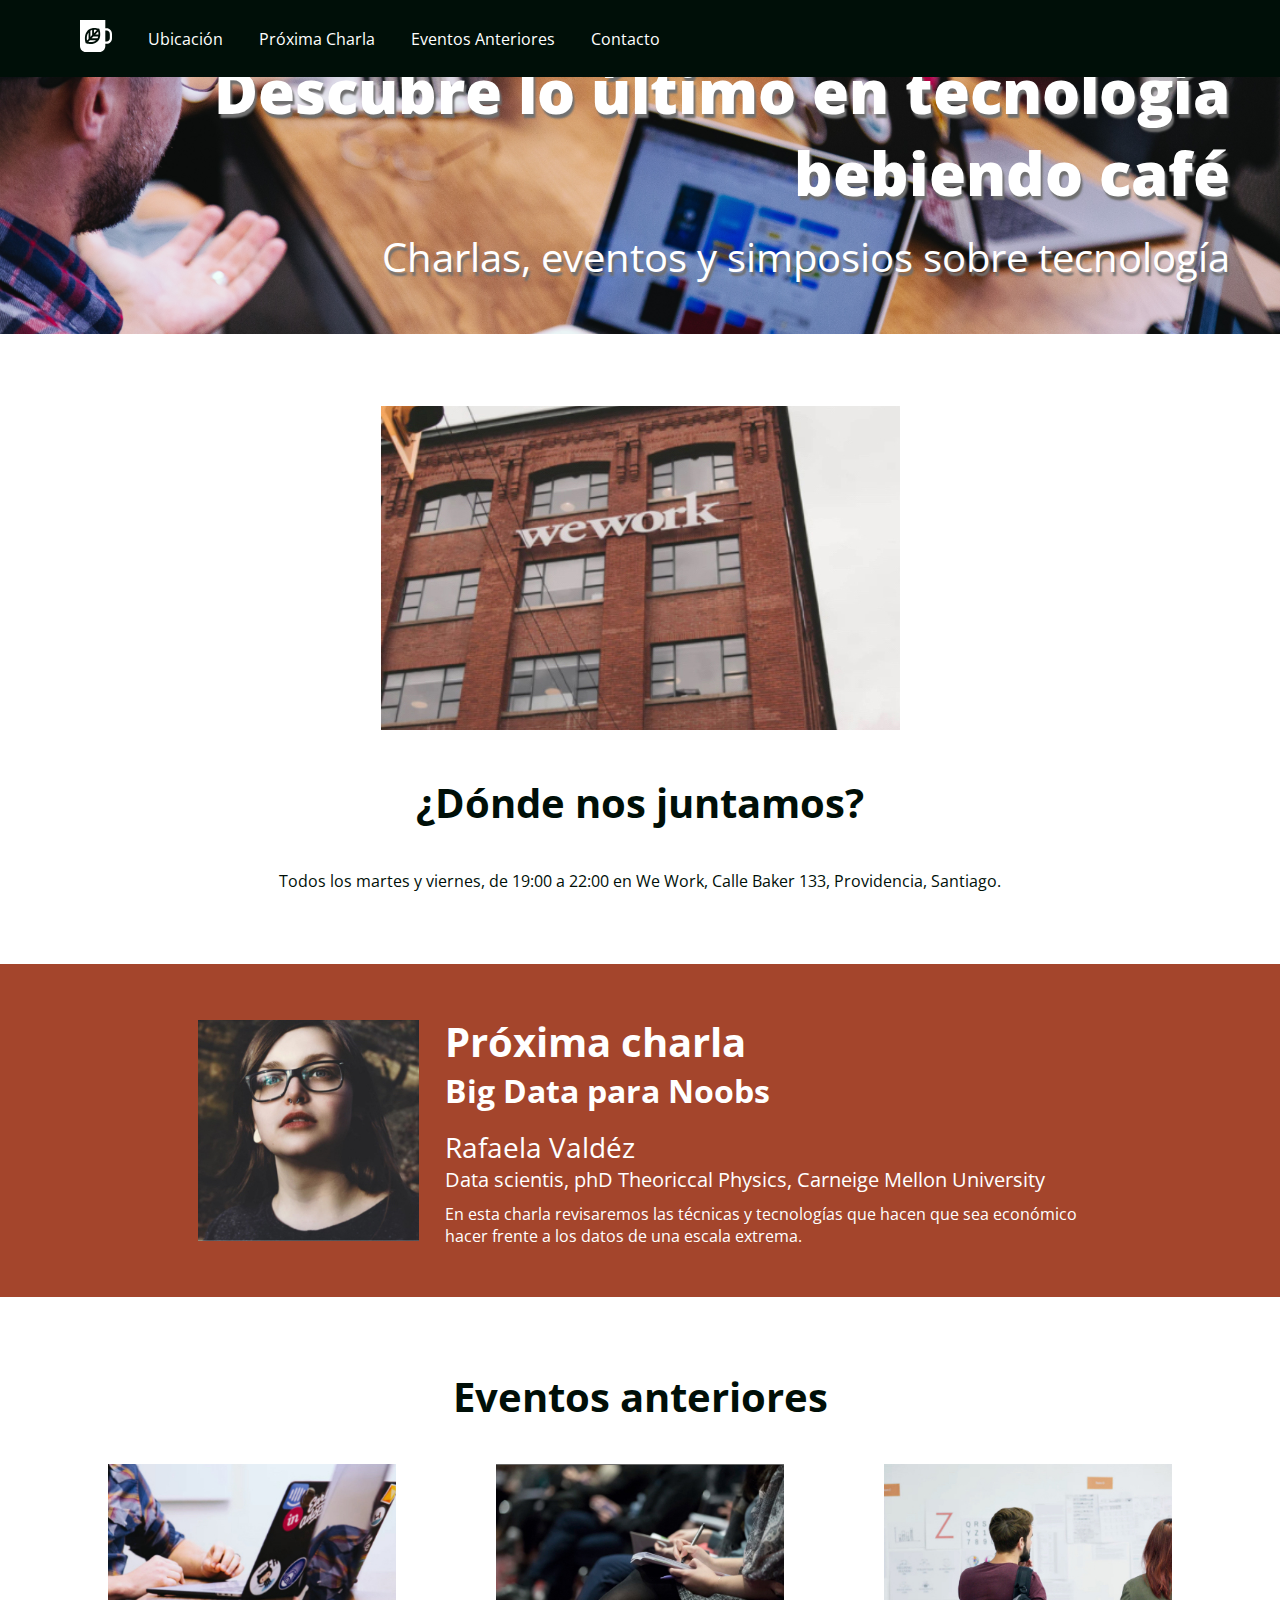
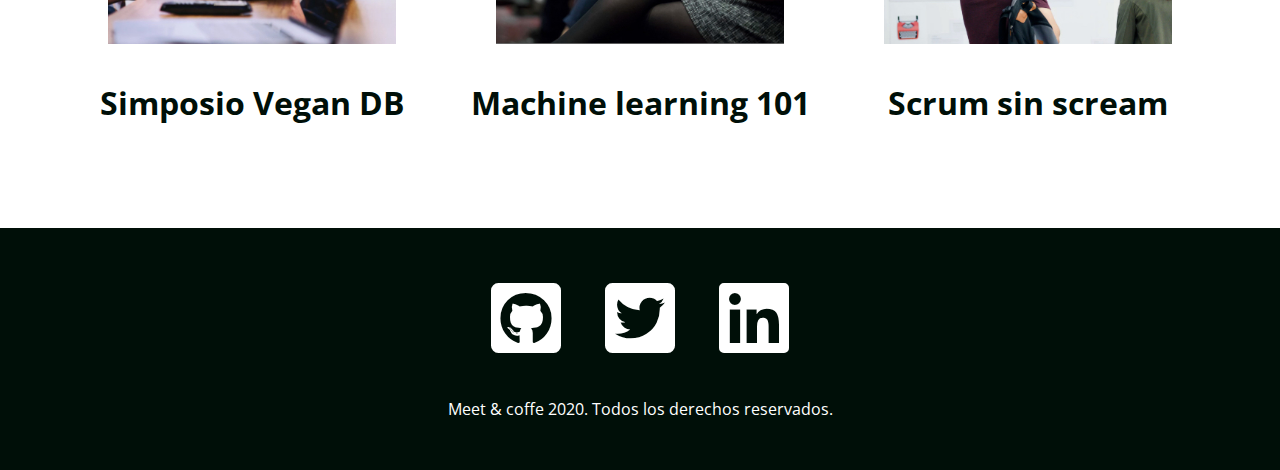
<file: index.html>
<!DOCTYPE html>
<html lang="es">

<head>
    <title>Meet & Coffee</title>
    <meta charset="UTF-8">
    <link rel="shortcut icon" type="image/png" href="assets/img/favicon.png">
    <meta name="author" content="Betsi Salas">
    <meta name="description" content="Comparte tus conocimientos tomando café">
    <meta name="keywords" content="charlas, eventos, simposios, tecnología, co-work">
    <meta name="viewport" content="width=device-width, initial-scale=1.0">
    <link href="https://fonts.googleapis.com/css?family=Open+Sans:400,700,800&display=swap" rel="stylesheet">
    <link rel="stylesheet" href="https://use.fontawesome.com/releases/v5.6.3/css/all.css" integrity="sha384-
    UHRtZLI+pbxtHCWp1t77Bi1L4ZtiqrqD80Kn4Z8NTSRyMA2Fd33n5dQ8lWUE00s/" crossorigin="anonymous">
    <link rel="stylesheet" href="assets/css/style.css">
</head>

<body>
    <!--Barra de navegación-->
    <nav class="oscuro">
        <ul>
            <li class="icono"><a href="#inicio"><svg xmlns="http://www.w3.org/2000/svg" viewBox="0 0 44 44">
                        <path
                            d="M11.8 26l-2.2 2.3c-.5-2.9-.7-7.5 2.2-11.2V26zm-.4 4.1c2.7.5 7.2.7 10.6-2.3h-8.5l-2.1 2.3zm5.3-16.2c-.8.2-1.7.5-2.4.9v8.5l2.4-2.6v-6.8zm2.5-.3v4.6l4-4.2c-1.1-.3-2.5-.5-4-.4zM16 25.2h8.1c.4-.8.7-1.7.9-2.6h-6.6L16 25.2zm28-6.1V25c0 4.3-3.3 7.8-7.4 7.8h-1.8v2.9c0 4.6-3.6 8.3-7.9 8.3h-19C3.6 44 0 40.3 0 35.7V0h34.8v11.4h1.8c4.1 0 7.4 3.5 7.4 7.7zm-16.2.9c.1-2.6-.4-5-.8-6.4-.2-.9-.4-1.4-.4-1.4s-.5-.2-1.4-.4c-1.4-.4-3.6-.9-6.1-.8-.8 0-1.7.1-2.5.3-.8.2-1.6.4-2.4.7-.9.4-1.7.8-2.5 1.5-.6.5-1.1 1-1.6 1.6-4.5 5.4-3.4 12.5-2.6 15.5.2.9.4 1.4.4 1.4s.5.2 1.4.4c2.8.8 9.6 2 14.7-2.7.6-.5 1.1-1.1 1.5-1.7.6-.8 1-1.7 1.4-2.6.3-.8.5-1.7.7-2.6.1-1.1.2-1.9.2-2.8zm13.2-.9c0-2.6-2-4.6-4.4-4.6h-1.8v15.1h1.8c2.4 0 4.4-2.1 4.4-4.6v-5.9zM21 20h4.4c0-1.6-.1-3-.4-4.2L21 20z" />
                        </svg></a></li>
            <li><a href="#ubicacion">Ubicación</a></li>
            <li><a href="#proxima-charla">Próxima Charla</a></li>
            <li><a href="#eventos">Eventos Anteriores</a></li>
            <li><a href="#contacto">Contacto</a></li>
        </ul>
    </nav>
    <!--Encabezado de la página-->
    <header id="inicio" class="hero-section">
        <h1>Descubre lo último en tecnología <br> bebiendo café</h1>
        <h2 class="subtitulo">Charlas, eventos y simposios sobre tecnología</h2>
    </header>

    <!--Sección Ubicación-->
    <section id="ubicacion">
        <img src="assets/img/we-work.jpg" alt="We work location">
        <h2>¿Dónde nos juntamos?</h2>
        <p>Todos los martes y viernes, de 19:00 a 22:00 en We Work, Calle Baker 133, Providencia, Santiago.
        </p>
    </section>

    <!--Sección próxima charla-->
    <section id="proxima-charla" class="sweet-brown">
        <div class="centrado">
            <img src="assets/img/speaker.jpg" alt="speaker" class="charla-speaker">

            <div class="charla-texto">
                <h2>Próxima charla</h2>
                <h3>Big Data para Noobs</h3>
                <h4>Rafaela Valdéz</h4>
                <h5>Data scientis, phD Theoriccal Physics, Carneige Mellon University</h5>
                <p>En esta charla revisaremos las técnicas y tecnologías que hacen que sea económico hacer frente
                    a los datos de una escala extrema.</p>
            </div>
        </div>
    </section>

    <!--Sección eventos anteriores-->
    <section id="eventos">
        <h2>Eventos anteriores</h2>
        <article class="evento">
            <img src="assets/img/simposio-vegan.jpg" alt="Events simposio vegan" class="evento_img">
            <h3><a href="evento01.html">Simposio Vegan DB</h3></a>
        </article>

        <article class="evento">
            <img src="assets/img/machine-learning.jpg" alt="machine-learning" class="evento_img">
            <h3><a href="evento02.html">Machine learning 101</h3></a>
        </article>

        <article class="evento">
            <img src="assets/img/scrum-sin-scream.jpg" alt="scrum-sin-scream" class="evento_img">
            <h3><a href="evento03.html">Scrum sin scream</h3></a>
        </article>
    </section>

    <!--Sección pie de página-->
    <footer id="contacto" class="oscuro">
        <a href="https://github.com" target="_blank"><i class="fab fa-github-square fa-5x"></i></a>
        <a href="https://twitter.com" target="_blank"><i class="fab fa-twitter-square fa-5x"></i></a>
        <a href="https://www.linkedin.com" target="_blank"><i class="fab fa-linkedin fa-5x"></i></a>
        <p>Meet & coffe 2020. Todos los derechos reservados.</p>
    </footer>
</body>
</html>
</file>
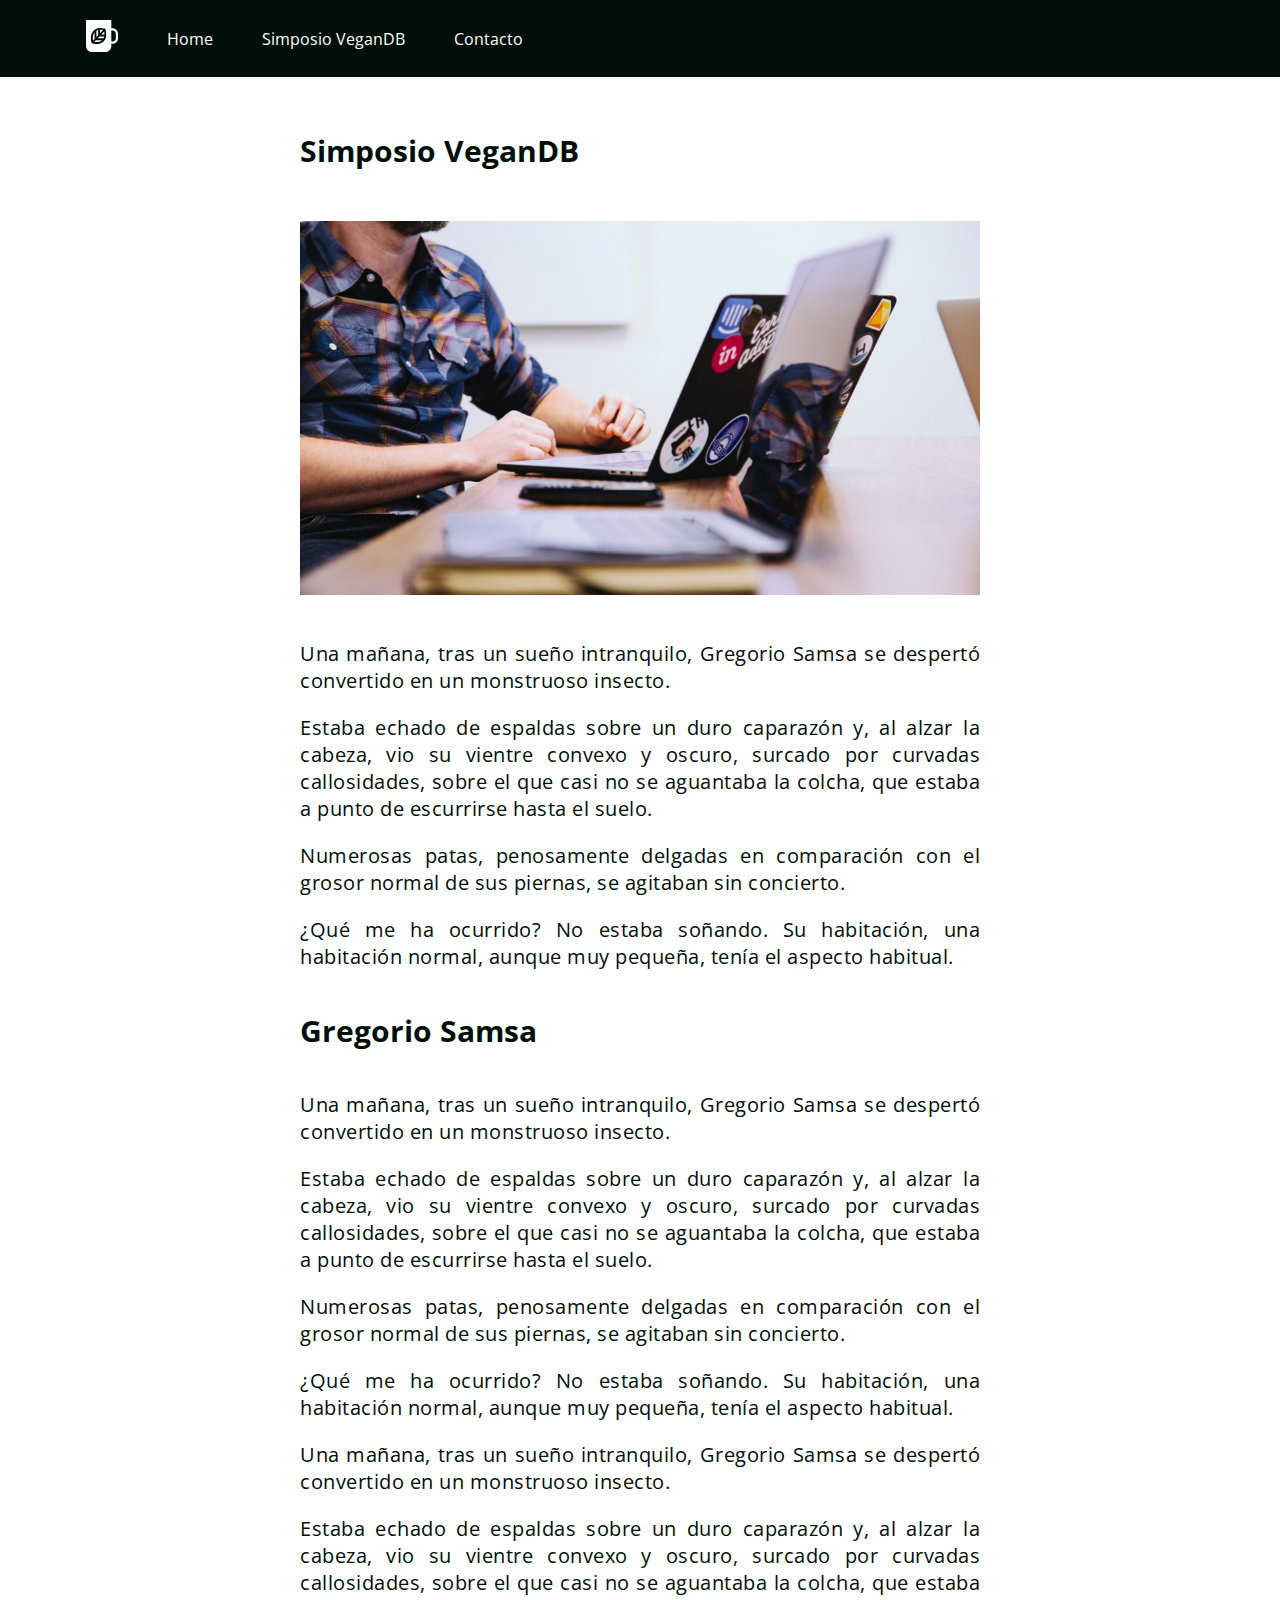
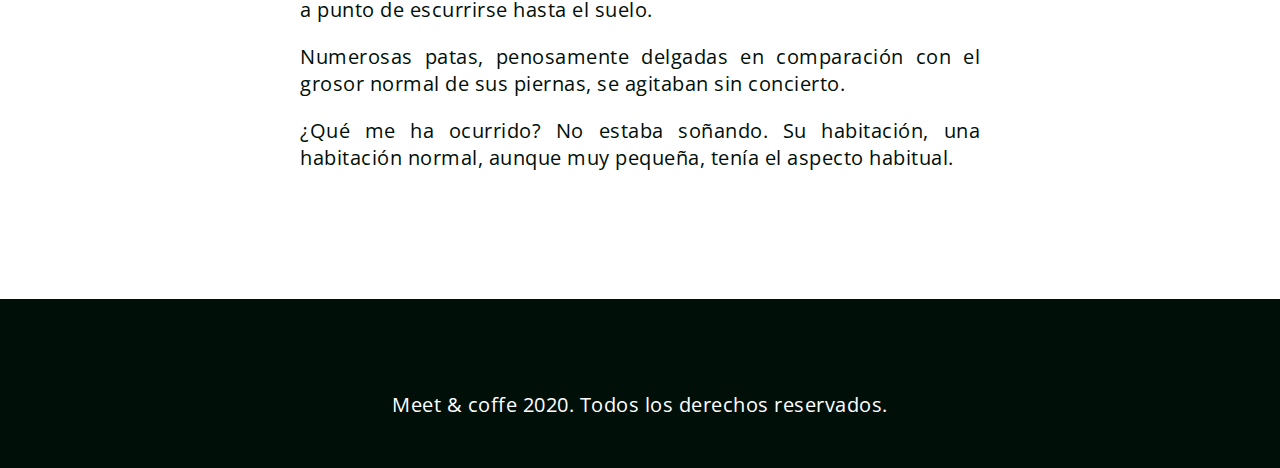
<file: evento01.html>
<!DOCTYPE html>
<html lang="es">

<head>
    <meta charset="UTF-8">
    <meta name="viewport" content="width=device-width, initial-scale=1.0">
    <title>Simposio VeganDB</title>
    <link rel="shortcut icon" type="image/png" href="favicon.png" />
    <meta name="author" content="Betsi Salas" />
    <link href="https://fonts.googleapis.com/css2?family=Open+Sans:wght@400;700;800&display=swap" rel="stylesheet">
    <link rel="stylesheet" href="https://use.fontawesome.com/releases/v5.13.0/css/all.css"
        integrity="sha384-Bfad6CLCknfcloXFOyFnlgtENryhrpZCe29RTifKEixXQZ38WheV+i/6YWSzkz3V" crossorigin="anonymous">
    <link rel="stylesheet" href="assets/css/styleevento01.css" />
</head>

<body>
    <nav class="oscuro">
        <ul>
            <li class="icono"><a href="index.html"><svg xmlns="http://www.w3.org/2000/svg" viewBox="0 0 44 44">
                        <path
                            d="M11.8 26l-2.2 2.3c-.5-2.9-.7-7.5 2.2-11.2V26zm-.4 4.1c2.7.5 7.2.7 10.6-2.3h-8.5l-2.1 2.3zm5.3-16.2c-.8.2-1.7.5-2.4.9v8.5l2.4-2.6v-6.8zm2.5-.3v4.6l4-4.2c-1.1-.3-2.5-.5-4-.4zM16 25.2h8.1c.4-.8.7-1.7.9-2.6h-6.6L16 25.2zm28-6.1V25c0 4.3-3.3 7.8-7.4 7.8h-1.8v2.9c0 4.6-3.6 8.3-7.9 8.3h-19C3.6 44 0 40.3 0 35.7V0h34.8v11.4h1.8c4.1 0 7.4 3.5 7.4 7.7zm-16.2.9c.1-2.6-.4-5-.8-6.4-.2-.9-.4-1.4-.4-1.4s-.5-.2-1.4-.4c-1.4-.4-3.6-.9-6.1-.8-.8 0-1.7.1-2.5.3-.8.2-1.6.4-2.4.7-.9.4-1.7.8-2.5 1.5-.6.5-1.1 1-1.6 1.6-4.5 5.4-3.4 12.5-2.6 15.5.2.9.4 1.4.4 1.4s.5.2 1.4.4c2.8.8 9.6 2 14.7-2.7.6-.5 1.1-1.1 1.5-1.7.6-.8 1-1.7 1.4-2.6.3-.8.5-1.7.7-2.6.1-1.1.2-1.9.2-2.8zm13.2-.9c0-2.6-2-4.6-4.4-4.6h-1.8v15.1h1.8c2.4 0 4.4-2.1 4.4-4.6v-5.9zM21 20h4.4c0-1.6-.1-3-.4-4.2L21 20z" />
                        </svg></a></li>
            <li><a href="index.html">Home</a></li>
            <li><a href="#vegan">Simposio VeganDB</a></li>
            <li><a href="#contacto">Contacto</a></li>
        </ul>
    </nav>
    <section id="vegan" class="content">
        <div class="texto-vegan">
            <div class="texto-principal">
                <h1>Simposio VeganDB</h1>
            </div>
            <img src="assets/img/post-1.jpg" alt="vegan" class="img-vegan" />
            <p>Una mañana, tras un sueño intranquilo, Gregorio Samsa se despertó convertido en un monstruoso insecto.
            </p>
            <p>Estaba echado de espaldas sobre un duro caparazón y, al alzar la cabeza, vio su vientre convexo y oscuro,
                surcado por curvadas callosidades, sobre el que casi no se aguantaba la colcha, que estaba a punto de
                escurrirse hasta el suelo.</p>
            <p>Numerosas patas, penosamente delgadas en comparación con el grosor normal de sus piernas, se agitaban sin
                concierto.</p>
            <p>¿Qué me ha ocurrido? No estaba soñando. Su habitación, una habitación normal, aunque muy pequeña, tenía
                el aspecto habitual. </p>
        </div>
        <div class="texto-gregorio">
            <div class="titulo-gregorio">
                <h1>Gregorio Samsa</h1>
            </div>
            <p>Una mañana, tras un sueño intranquilo, Gregorio Samsa se despertó convertido en un monstruoso insecto.
            </p>
            <p>Estaba echado de espaldas sobre un duro caparazón y, al alzar la cabeza, vio su vientre convexo y oscuro,
                surcado por curvadas callosidades, sobre el que casi no se aguantaba la colcha, que estaba a punto de
                escurrirse hasta el suelo.</p>
            <p>Numerosas patas, penosamente delgadas en comparación con el grosor normal de sus piernas, se agitaban sin
                concierto.</p>
            <p>¿Qué me ha ocurrido? No estaba soñando. Su habitación, una habitación normal, aunque muy pequeña, tenía
                el aspecto habitual.</p>
            <p>Una mañana, tras un sueño intranquilo, Gregorio Samsa se despertó convertido en un monstruoso insecto.
            </p>
            <p>Estaba echado de espaldas sobre un duro caparazón y, al alzar la cabeza, vio su vientre convexo y oscuro,
                surcado por curvadas callosidades, sobre el que casi no se aguantaba la colcha, que estaba a punto de
                escurrirse hasta el suelo.</p>
            <p>Numerosas patas, penosamente delgadas en comparación con el grosor normal de sus piernas, se agitaban sin
                concierto.</p>
            <p>¿Qué me ha ocurrido? No estaba soñando. Su habitación, una habitación normal, aunque muy pequeña, tenía
                el aspecto habitual.</p>
        </div>
    </section>
    <footer id="contacto" class="oscuro">
        <a href="https://github.com" target="_blank"><i class="fab fa-github-square fa-5x"></i></a>
        <a href="https://twitter.com" target="_blank"><i class="fab fa-twitter-square fa-5x"></i></a>
        <a href="https://www.linkedin.com" target="_blank"><i class="fab fa-linkedin fa-5x"></i></a>
        <p>Meet & coffe 2020. Todos los derechos reservados.</p>
    </footer>
</body>
</html>
</file>
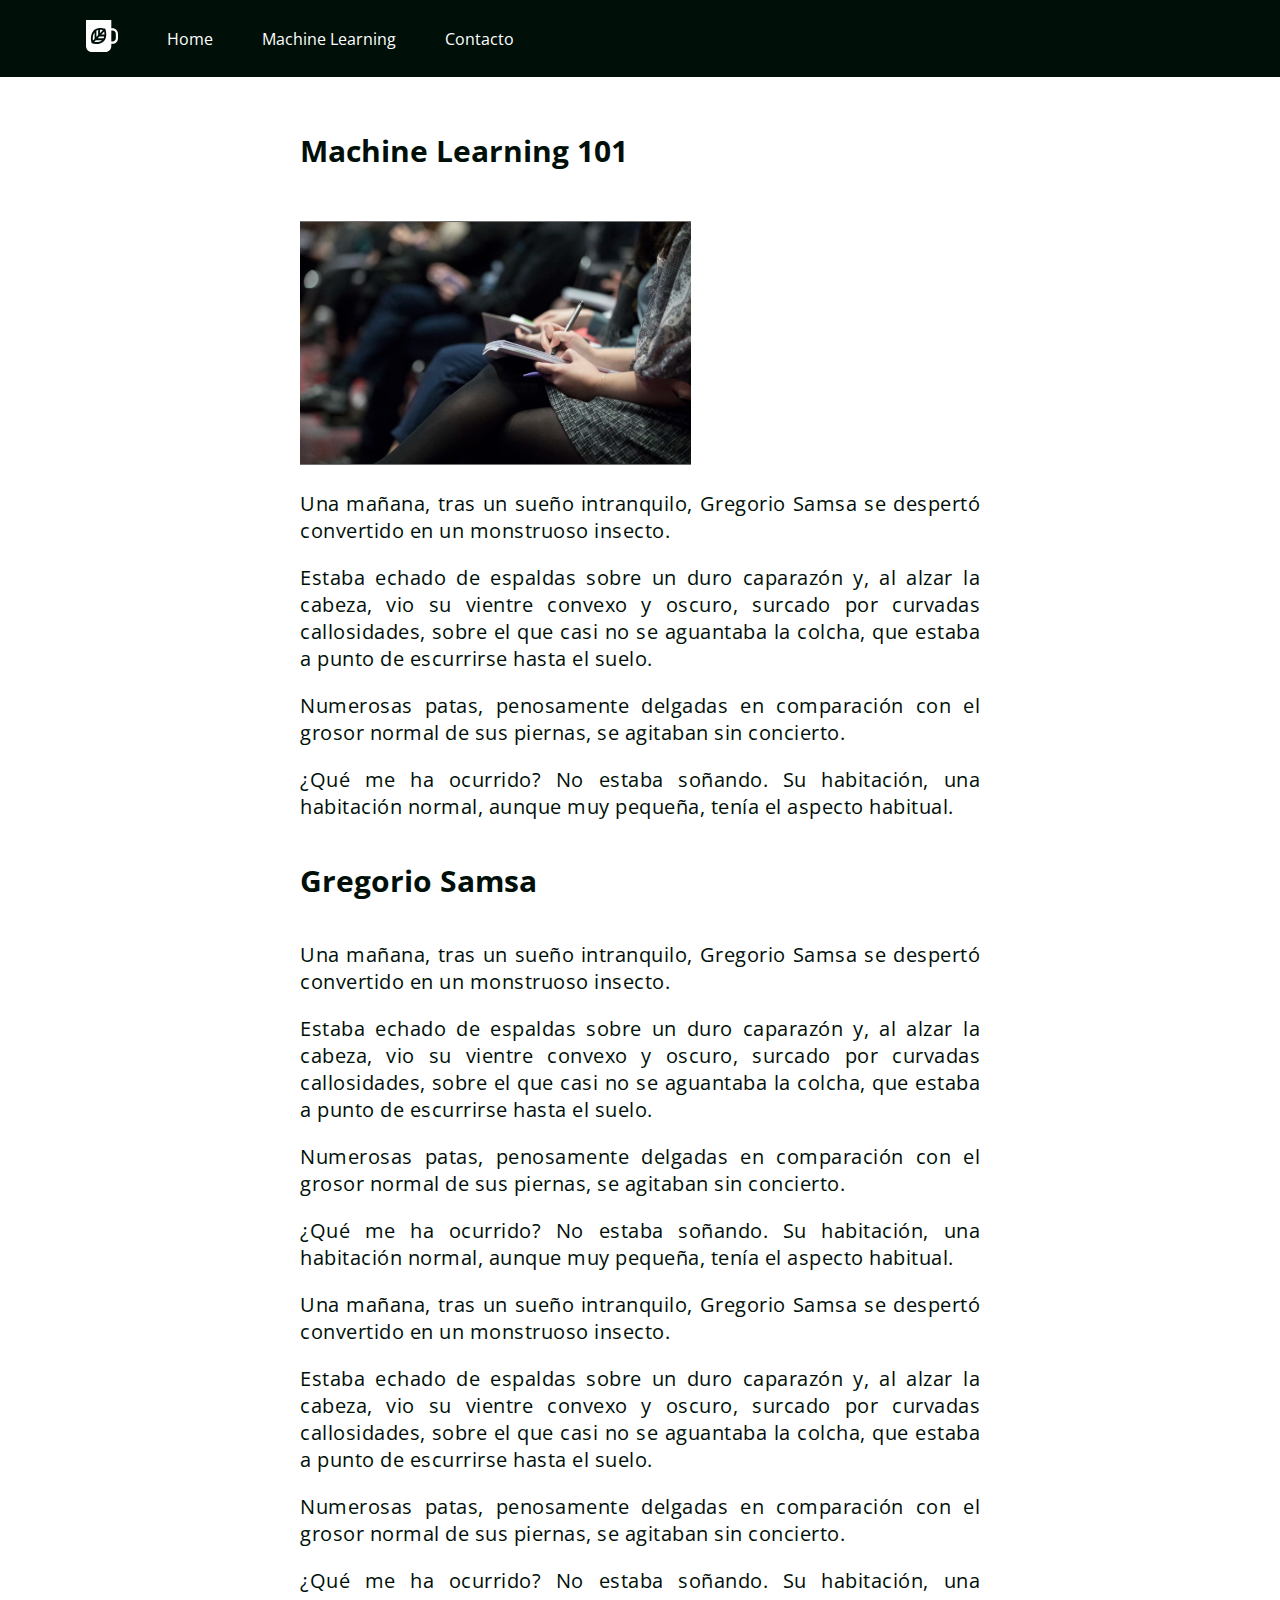
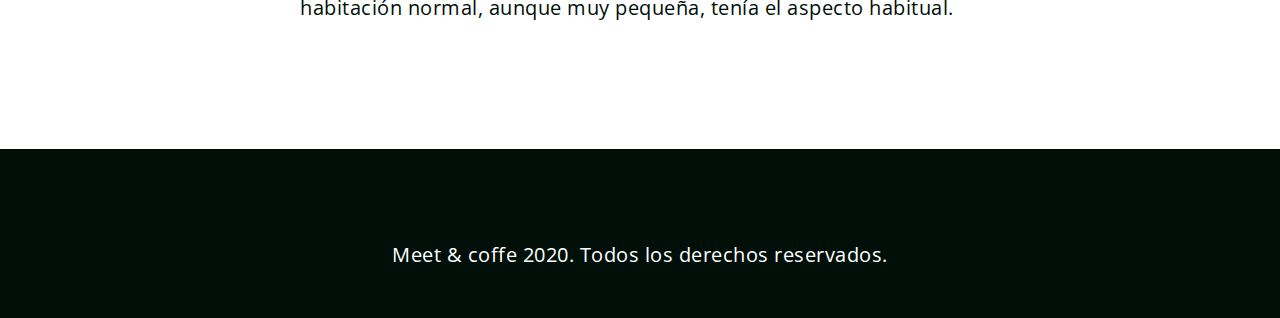
<file: evento02.html>
<!DOCTYPE html>
<html lang="es">

<head>
    <meta charset="UTF-8">
    <meta name="viewport" content="width=device-width, initial-scale=1.0">
    <title>Simposio VeganDB</title>
    <link rel="shortcut icon" type="image/png" href="favicon.png" />
    <meta name="author" content="Betsi Salas" />
    <link href="https://fonts.googleapis.com/css2?family=Open+Sans:wght@400;700;800&display=swap" rel="stylesheet">
    <link rel="stylesheet" href="https://use.fontawesome.com/releases/v5.13.0/css/all.css"
        integrity="sha384-Bfad6CLCknfcloXFOyFnlgtENryhrpZCe29RTifKEixXQZ38WheV+i/6YWSzkz3V" crossorigin="anonymous">
    <link rel="stylesheet" href="assets/css/styleevento01.css" />
</head>
<body>
    <nav class="oscuro">
        <ul>
            <li class="icono"><a href="index.html"><svg xmlns="http://www.w3.org/2000/svg" viewBox="0 0 44 44">
                        <path
                            d="M11.8 26l-2.2 2.3c-.5-2.9-.7-7.5 2.2-11.2V26zm-.4 4.1c2.7.5 7.2.7 10.6-2.3h-8.5l-2.1 2.3zm5.3-16.2c-.8.2-1.7.5-2.4.9v8.5l2.4-2.6v-6.8zm2.5-.3v4.6l4-4.2c-1.1-.3-2.5-.5-4-.4zM16 25.2h8.1c.4-.8.7-1.7.9-2.6h-6.6L16 25.2zm28-6.1V25c0 4.3-3.3 7.8-7.4 7.8h-1.8v2.9c0 4.6-3.6 8.3-7.9 8.3h-19C3.6 44 0 40.3 0 35.7V0h34.8v11.4h1.8c4.1 0 7.4 3.5 7.4 7.7zm-16.2.9c.1-2.6-.4-5-.8-6.4-.2-.9-.4-1.4-.4-1.4s-.5-.2-1.4-.4c-1.4-.4-3.6-.9-6.1-.8-.8 0-1.7.1-2.5.3-.8.2-1.6.4-2.4.7-.9.4-1.7.8-2.5 1.5-.6.5-1.1 1-1.6 1.6-4.5 5.4-3.4 12.5-2.6 15.5.2.9.4 1.4.4 1.4s.5.2 1.4.4c2.8.8 9.6 2 14.7-2.7.6-.5 1.1-1.1 1.5-1.7.6-.8 1-1.7 1.4-2.6.3-.8.5-1.7.7-2.6.1-1.1.2-1.9.2-2.8zm13.2-.9c0-2.6-2-4.6-4.4-4.6h-1.8v15.1h1.8c2.4 0 4.4-2.1 4.4-4.6v-5.9zM21 20h4.4c0-1.6-.1-3-.4-4.2L21 20z" />
                        </svg></a></li>
            <li><a href="index.html">Home</a></li>
            <li><a href="#machine-learning">Machine Learning</a></li>
            <li><a href="#contacto">Contacto</a></li>
        </ul>
    </nav>
</nav>
<section id="machine-learning" class="content">
  <div class="texto-machine">
    <div class="texto-principal">
    <h1>Machine Learning 101</h1>
    </div>
    <img src="assets/img/machine-learning.jpg" alt="machine" class="img-machine"/>          
    <p>Una mañana, tras un sueño intranquilo, Gregorio Samsa se despertó convertido en un monstruoso insecto.</p> 
    <p>Estaba echado de espaldas sobre un duro caparazón y, al alzar la cabeza, vio su vientre convexo y oscuro, surcado por curvadas callosidades, sobre el que casi no se aguantaba la colcha, que estaba a punto de escurrirse hasta el suelo.</p> 
    <p>Numerosas patas, penosamente delgadas en comparación con el grosor normal de sus piernas, se agitaban sin concierto.</p>
    <p>¿Qué me ha ocurrido? No estaba soñando. Su habitación, una habitación normal, aunque muy pequeña, tenía el aspecto habitual. </p>
  </div>          
  <div class="texto-gregorio">
    <div class="titulo-gregorio">
    <h1>Gregorio Samsa</h1>
  </div>
    <p>Una mañana, tras un sueño intranquilo, Gregorio Samsa se despertó convertido en un monstruoso insecto.</p>
    <p>Estaba echado de espaldas sobre un duro caparazón y, al alzar la cabeza, vio su vientre convexo y oscuro, surcado por curvadas callosidades, sobre el que casi no se aguantaba la colcha, que estaba a punto de escurrirse hasta el suelo.</p> 
    <p>Numerosas patas, penosamente delgadas en comparación con el grosor normal de sus piernas, se agitaban sin concierto.</p> 
    <p>¿Qué me ha ocurrido? No estaba soñando. Su habitación, una habitación normal, aunque muy pequeña, tenía el aspecto habitual.</p>
    <p>Una mañana, tras un sueño intranquilo, Gregorio Samsa se despertó convertido en un monstruoso insecto.</p> 
    <p>Estaba echado de espaldas sobre un duro caparazón y, al alzar la cabeza, vio su vientre convexo y oscuro, surcado por curvadas callosidades, sobre el que casi no se aguantaba la colcha, que estaba a punto de escurrirse hasta el suelo.</p>
    <p>Numerosas patas, penosamente delgadas en comparación con el grosor normal de sus piernas, se agitaban sin concierto.</p> 
    <p>¿Qué me ha ocurrido? No estaba soñando. Su habitación, una habitación normal, aunque muy pequeña, tenía el aspecto habitual.</p>       
  </div>
</section>
<footer id="contacto" class="oscuro">
    <a href="https://github.com" target="_blank"><i class="fab fa-github-square fa-5x"></i></a>
    <a href="https://twitter.com" target="_blank"><i class="fab fa-twitter-square fa-5x"></i></a>
    <a href="https://www.linkedin.com" target="_blank"><i class="fab fa-linkedin fa-5x"></i></a>
    <p>Meet & coffe 2020. Todos los derechos reservados.</p>
</footer>
</body>
</html>
</file>
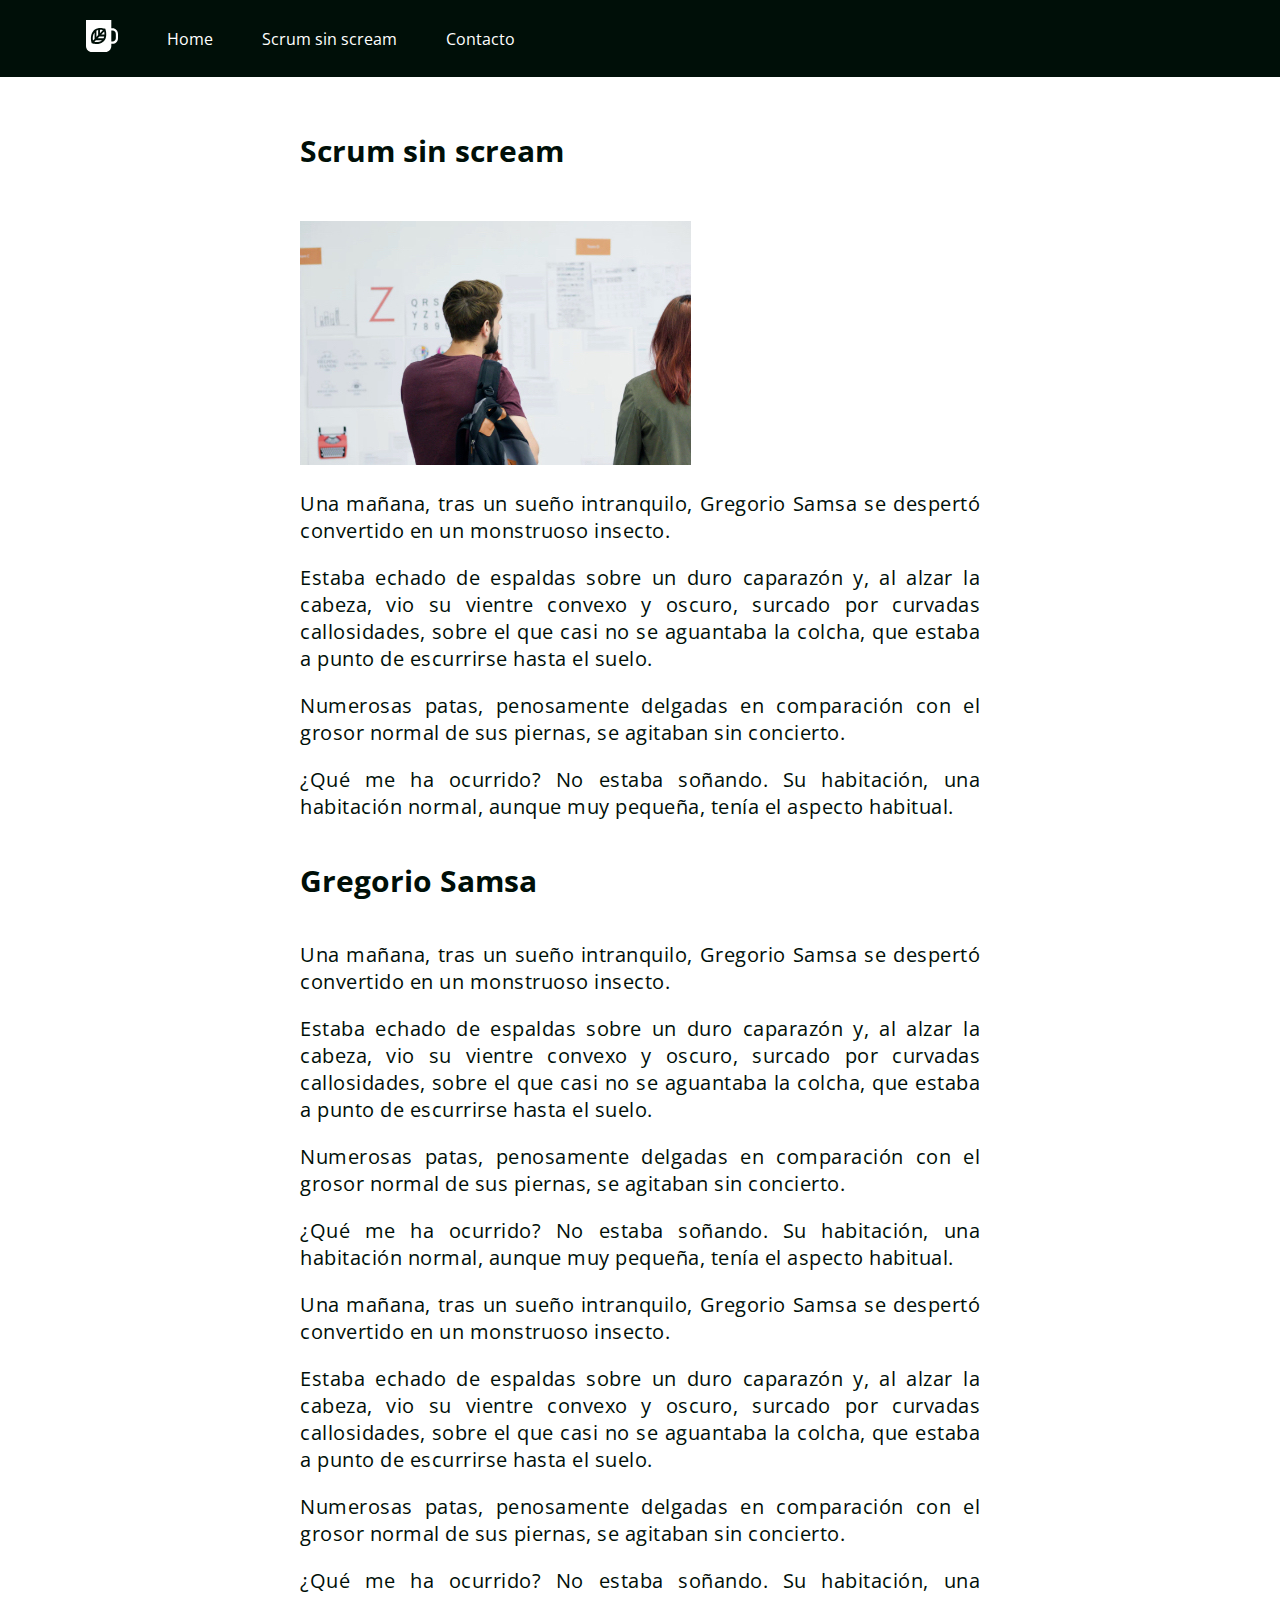
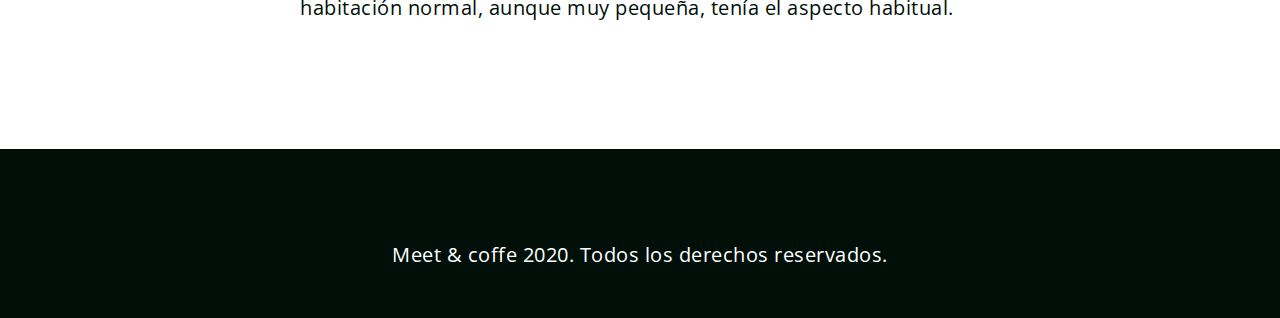
<file: evento03.html>
<!DOCTYPE html>
<html lang="es">

<head>
    <meta charset="UTF-8">
    <meta name="viewport" content="width=device-width, initial-scale=1.0">
    <title>Simposio VeganDB</title>
    <link rel="shortcut icon" type="image/png" href="favicon.png" />
    <meta name="author" content="Betsi Salas" />
    <link href="https://fonts.googleapis.com/css2?family=Open+Sans:wght@400;700;800&display=swap" rel="stylesheet">
    <link rel="stylesheet" href="https://use.fontawesome.com/releases/v5.13.0/css/all.css"
        integrity="sha384-Bfad6CLCknfcloXFOyFnlgtENryhrpZCe29RTifKEixXQZ38WheV+i/6YWSzkz3V" crossorigin="anonymous">
    <link rel="stylesheet" href="assets/css/styleevento01.css" />
</head>

<body>
    <nav class="oscuro">
        <ul>
            <li class="icono"><a href="index.html"><svg xmlns="http://www.w3.org/2000/svg" viewBox="0 0 44 44">
                        <path
                            d="M11.8 26l-2.2 2.3c-.5-2.9-.7-7.5 2.2-11.2V26zm-.4 4.1c2.7.5 7.2.7 10.6-2.3h-8.5l-2.1 2.3zm5.3-16.2c-.8.2-1.7.5-2.4.9v8.5l2.4-2.6v-6.8zm2.5-.3v4.6l4-4.2c-1.1-.3-2.5-.5-4-.4zM16 25.2h8.1c.4-.8.7-1.7.9-2.6h-6.6L16 25.2zm28-6.1V25c0 4.3-3.3 7.8-7.4 7.8h-1.8v2.9c0 4.6-3.6 8.3-7.9 8.3h-19C3.6 44 0 40.3 0 35.7V0h34.8v11.4h1.8c4.1 0 7.4 3.5 7.4 7.7zm-16.2.9c.1-2.6-.4-5-.8-6.4-.2-.9-.4-1.4-.4-1.4s-.5-.2-1.4-.4c-1.4-.4-3.6-.9-6.1-.8-.8 0-1.7.1-2.5.3-.8.2-1.6.4-2.4.7-.9.4-1.7.8-2.5 1.5-.6.5-1.1 1-1.6 1.6-4.5 5.4-3.4 12.5-2.6 15.5.2.9.4 1.4.4 1.4s.5.2 1.4.4c2.8.8 9.6 2 14.7-2.7.6-.5 1.1-1.1 1.5-1.7.6-.8 1-1.7 1.4-2.6.3-.8.5-1.7.7-2.6.1-1.1.2-1.9.2-2.8zm13.2-.9c0-2.6-2-4.6-4.4-4.6h-1.8v15.1h1.8c2.4 0 4.4-2.1 4.4-4.6v-5.9zM21 20h4.4c0-1.6-.1-3-.4-4.2L21 20z" />
                        </svg></a></li>
            <li><a href="index.html">Home</a></li>
            <li><a href="#scrum-scream">Scrum sin scream</a></li>
            <li><a href="#contacto">Contacto</a></li>
        </ul>
    </nav>
    <section id="scrum-scream" class="content">
        <div class="texto-scrum">
          <div class="texto-principal">
          <h1>Scrum sin scream</h1>
          </div>
          <img src="assets/img/scrum-sin-scream.jpg" alt="scrum" class="img-scrum"/>          
          <p>Una mañana, tras un sueño intranquilo, Gregorio Samsa se despertó convertido en un monstruoso insecto.</p> 
          <p>Estaba echado de espaldas sobre un duro caparazón y, al alzar la cabeza, vio su vientre convexo y oscuro, surcado por curvadas callosidades, sobre el que casi no se aguantaba la colcha, que estaba a punto de escurrirse hasta el suelo.</p> 
          <p>Numerosas patas, penosamente delgadas en comparación con el grosor normal de sus piernas, se agitaban sin concierto.</p>
          <p>¿Qué me ha ocurrido? No estaba soñando. Su habitación, una habitación normal, aunque muy pequeña, tenía el aspecto habitual. </p>
        </div>          
        <div class="texto-gregorio">
          <div class="titulo-gregorio">
          <h1>Gregorio Samsa</h1>
        </div>
          <p>Una mañana, tras un sueño intranquilo, Gregorio Samsa se despertó convertido en un monstruoso insecto.</p>
          <p>Estaba echado de espaldas sobre un duro caparazón y, al alzar la cabeza, vio su vientre convexo y oscuro, surcado por curvadas callosidades, sobre el que casi no se aguantaba la colcha, que estaba a punto de escurrirse hasta el suelo.</p> 
          <p>Numerosas patas, penosamente delgadas en comparación con el grosor normal de sus piernas, se agitaban sin concierto.</p> 
          <p>¿Qué me ha ocurrido? No estaba soñando. Su habitación, una habitación normal, aunque muy pequeña, tenía el aspecto habitual.</p>
          <p>Una mañana, tras un sueño intranquilo, Gregorio Samsa se despertó convertido en un monstruoso insecto.</p> 
          <p>Estaba echado de espaldas sobre un duro caparazón y, al alzar la cabeza, vio su vientre convexo y oscuro, surcado por curvadas callosidades, sobre el que casi no se aguantaba la colcha, que estaba a punto de escurrirse hasta el suelo.</p>
          <p>Numerosas patas, penosamente delgadas en comparación con el grosor normal de sus piernas, se agitaban sin concierto.</p> 
          <p>¿Qué me ha ocurrido? No estaba soñando. Su habitación, una habitación normal, aunque muy pequeña, tenía el aspecto habitual.</p>       
        </div>
      </section>
      <footer id="contacto" class="oscuro">
        <a href="https://github.com" target="_blank"><i class="fab fa-github-square fa-5x"></i></a>
        <a href="https://twitter.com" target="_blank"><i class="fab fa-twitter-square fa-5x"></i></a>
        <a href="https://www.linkedin.com" target="_blank"><i class="fab fa-linkedin fa-5x"></i></a>
        <p>Meet & coffe 2020. Todos los derechos reservados.</p>
    </footer>
</body>
</html>
</file>
<file: assets/css/style.css>
body{
    text-align: center;
    color: #000f08;
    margin:0;
    font-family: 'Open Sans', sans-serif;
}

body * {
    margin: 0;
    border: 0;
    
    padding: 0;
}
.icono {
    width: 2rem;
    }

.icono svg{
    fill:#ffffff;
}

h1{
    font-weight:800;
    font-size: 3.75em;
    margin-bottom:0.25em;
}

h2{
    font-weight:700;
    font-size: 2.5em;
}

h3{
    font-size: 2em;
}

h4{
    font-size:1.75em;
}

h5{
    font-size: 1.25em;
}
.subtitulo,h4,h5{
    font-weight:400;
}

#ubicacion h2{
    margin:1em auto;
}
.sweet-brown h3, .sweet-brown h5 {
    margin-bottom: 0.5em;
}

#eventos h2{
    margin-bottom: 1em;
}

#eventos h3{
    margin: 1em auto;
}

.oscuro{
    background: #000f08;
    color: #ffffff;
}
.oscuro a{
    color:#ffffff;
    text-decoration: none;
}

/*proxima charla*/
.sweet-brown{
    text-align: left;
    background: #a4452c;
    color:#ffffff;
    padding: 3.125rem;
    white-space: nowrap;
}

/*Hero-section*/
.hero-section{
    text-align: right;
    background-image: url('../img/bg-hero.png');
    background-repeat: no-repeat;
    background-size: cover;
    color: #ffffff;
    text-shadow: 0.125em 0.25em 0.125em #707070;
    padding: 3.125rem 3.125rem;
}

.charla-speaker, .charla-texto, .evento{
    display: inline-block;
}
.centrado{
    width:75%;
    margin: 0 auto;
}
.charla-speaker{
    width: 25%;
    vertical-align: middle;
}
.charla-texto{
    width: 72.5%;
    vertical-align: middle;
    margin-left: 2.5%;
    white-space: normal;
}
.evento{
    width:30%;
}

.evento a {
    text-decoration: none;
    color: #000f08;
}

.evento_img{
    width: 75%;
}


  

/*Menú de Navegación*/

nav{
    text-align: left;
    padding: 1.25rem 4rem;
    position:fixed;
    width: 100vw;
}

nav ul {
    list-style-type: none;
    }

nav ul li {
    display: inline-block;
    margin: 0 1em;
    vertical-align: middle;
}

/*Footer*/
section, footer{
    margin-top:4.5rem;
}

footer{
    padding: 3.125rem;
}

footer i{
    margin: 0 0.25em 0.5em 0.25em;
}
</file>
<file: assets/css/styleevento01.css>
body {
    text-align: center;
    color: #000f08;
    margin: 0;
    font-family: "open sans", sans-serif;
  }

  body * {
    margin: 0;
    border: 0;
    padding: 0;
  }
  .content {
    padding: 5rem 18.75rem 8rem 18.75rem;
    text-align: justify;
  }

  .texto-vegan {
    padding: 0;
  }

  .texto-principal {
    padding: 3.125rem 0;
    font-weight: 700;
    font-size: 2.8125rem;
  }

  .img-vegan {
    width: 100%;
    padding-bottom: 1.25rem;
  }
  
  h1 {
    font-weight: 700;
    font-size: 1.875rem;
  }
  
  h4 {
    font-weight: 400;
    font-size: 1rem;
  }
  
  p {
    font-weight: 400;
    font-size: 1.25rem;
    letter-spacing: 0.03125rem;
    padding-top: 1.25rem;
  }
  
  .titulo-gregorio {
    padding-bottom: 1.25rem;
  }
  
  .texto-gregorio {
    padding-top: 2.5rem;
  }
  
  .oscuro {
    background: #000f08;
    color: #ffffff;
  }
  
  .oscuro a {
    color: #ffffff;
    text-decoration: none;
  }
  
  nav {
    text-align: left;
    padding: 1.25rem 4rem;
    position: fixed;
    width: 100vw;
    font-weight: 400;
    font-size: 1rem;
  }
  
  nav ul {
    list-style-type: none;
  }
  
  nav ul li {
    display: inline-block;
    margin: 0em 1.4em 0em 1.4em;
    vertical-align: middle;
  }
  
  .icono {
    width: 2rem;
  }
  
  .icono svg {
    fill: #ffffff;
  }
  
  footer {
    padding: 3.125rem;
  }
  
  footer i {
    margin: 0 0.25em 0.2em 0.25em;
  }
</file>
